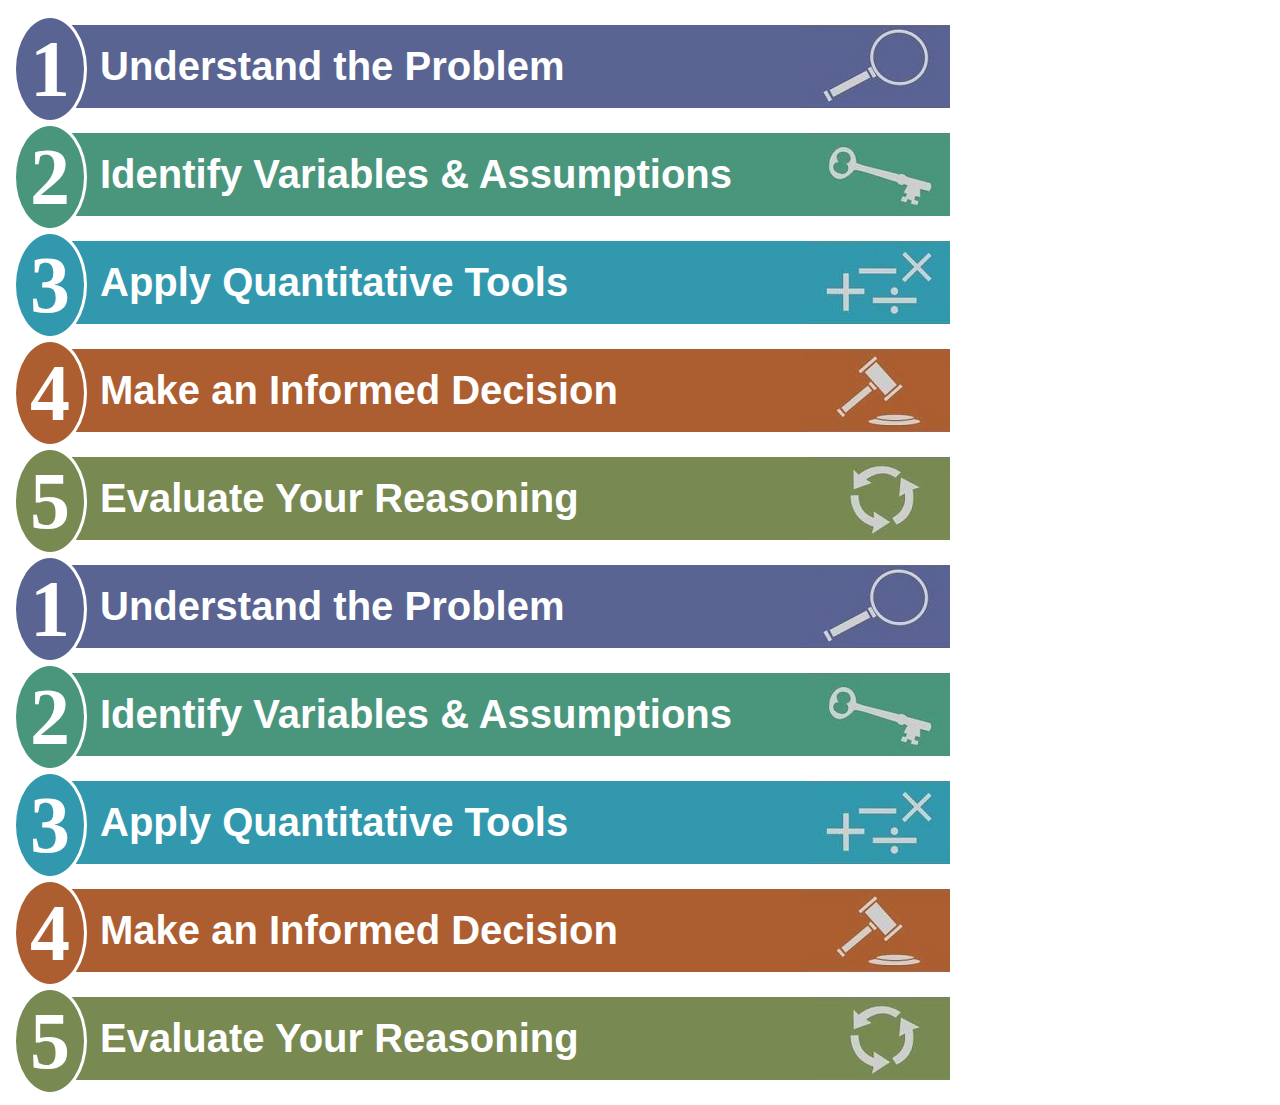
<file: headings.html>
<html>
<head>
    <meta charset="utf-8">
    <title>Heading Practice</title>
    <link rel="stylesheet" type="text/css" href="headings.css"/>
</head>

<body>
    <h3 class="step one">Understand the Problem</h3>

    <h3 class="step two">Identify Variables & Assumptions</h3>

    <h3 class="step three">Apply Quantitative Tools</h3>

    <h3 class="step four">Make an Informed Decision</h3>

    <h3 class="step five">Evaluate Your Reasoning</h3>

    <h4 class="step one">Understand the Problem</h4>

    <h4 class="step two">Identify Variables & Assumptions</h4>

    <h4 class="step three">Apply Quantitative Tools</h4>

    <h4 class="step four">Make an Informed Decision</h4>

    <h4 class="step five">Evaluate Your Reasoning</h4>


</body>
</html>
</file>
<file: headings.css>
body {
            margin: 0
        }

        h3,
        h4 {
            margin: 25px;
        }

        .step {
            color: white;
            font-family: Seravek, sans-serif;
            font-size: 2.5em;
            height: 83px;
            line-height: 83px;
            max-width: 850px;
            margin-left: 50px;
            margin-top: 25px;
            min-width: 737px;
            padding-left: 50px;
            position: relative
        }

        .step::before {
            box-sizing: border-box;
            border: 3px solid white;
            border-radius: 50%;
            font-family: serif;
            font-size: 2em;
            height: 108px;
            left: -37px;
            padding: 10px;
            position: absolute;
            text-align: center;
            top: -10px;
            width: 74px;
        }

        .one {
            background-color: #596492;
            background-image:url(background_images/step_1.jpg);
            background-repeat: no-repeat;
            background-position: right;
            background-size: contain;
        }

        .one::before {
            content: "1";
            background-color: #596492;
        }

        .two {
            background-color: #4A967C;
            background-image:url(background_images/step_2.jpg);
            background-repeat: no-repeat;
            background-position: right;
            background-size: contain;
        }

        .two::before {
            content: "2";
            background-color: #4A967C
        }

        .three {
            background-color: #3298AE;
            background-image:url(background_images/step_3.jpg);
            background-repeat: no-repeat;
            background-position: right;
            background-size: contain;
        }

        .three::before {
            content: "3";
            background-color: #3298AE
        }

        .four {
            background-color: #AC5E30;
            background-image:url(background_images/step_4.jpg);
            background-repeat: no-repeat;
            background-position: right;
            background-size: contain;
        }

        .four::before {
            content: "4";
            background-color: #AC5E30
        }

        .five {
            background-color: #788952;
            background-image:url(background_images/step_5.jpg);
            background-repeat: no-repeat;
            background-position: right;
            background-size: contain;
        }

        .five::before {
            content: "5";
            background-color: #788952
        }
        
        /* tablets */
        
        @media screen and (max-width: 960px) {
            .step {
                min-width: 600px;
                width: 70%;
                height: 50px;
                line-height: 50px;
                padding-left: 30px;
                font-size: 2em
            }
            
            .step::before {
                font-size: 1.8em;
                height: 75px;
                width: 50px;
            }
        }
        
         /* smartphones */ 
        
        @media screen and (max-width: 480px) {
            h3, h3 {
                margin: 10px
            }
            .step {
                width: 75%;
                min-width: 400px;
                font-size: 1.2em;
                height: 40px;
                line-height: 40px;
                padding-left: 30px;
                margin-left: 20px
            }
            .step::before {
                font-size: .75em;
                font-size: 2.4rem;
                height: 55px;
                width: 37px;
                top: -7px;
                left: -19px;
                padding: 6px 0px;
            }
        }
</file>
